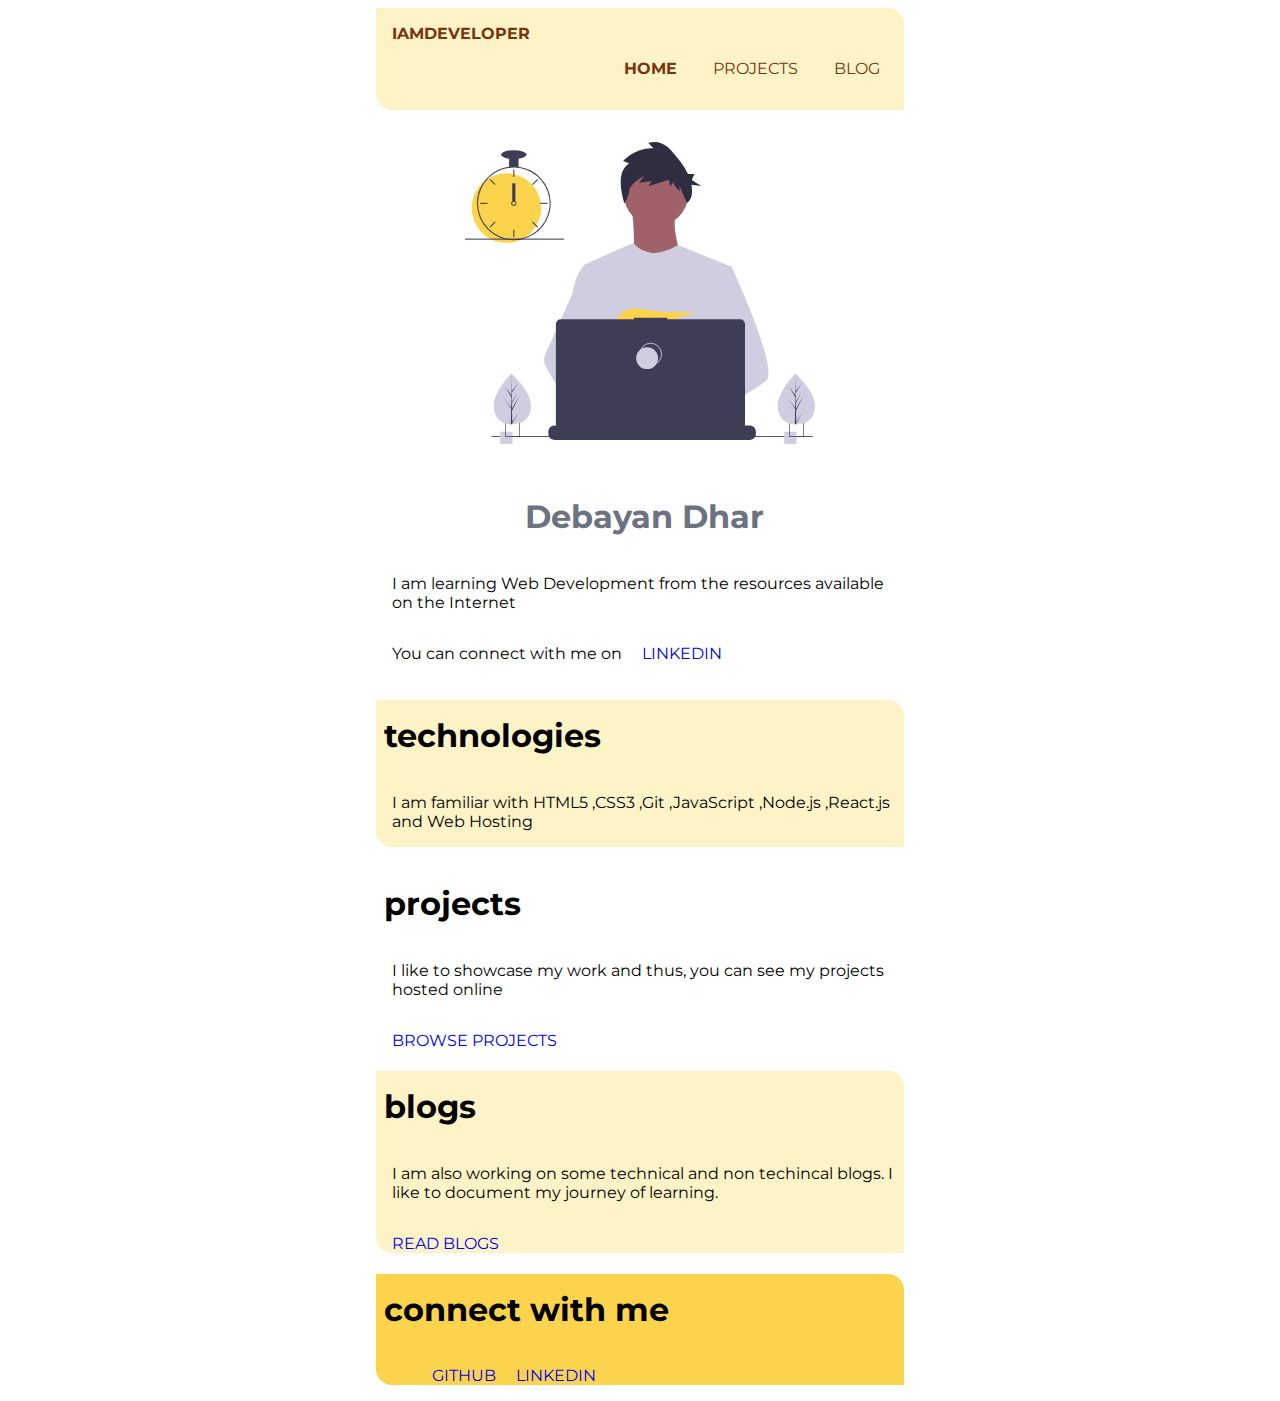
<file: index.html>
<!DOCTYPE html>
<html lang="en">
<head>
    <meta charset="UTF-8">
    <meta name="viewport" content="width=device-width, initial-scale=1.0">
    <title>Debayan Dhar</title>
</head>
<body>

    <link href="styles.css" rel='stylesheet'/>

    <nav class="navigation">
        <div class="start">IAMDEVELOPER</div> 
        <ol class="non-bullet">
            <li class="opt"><a class="link-active as" href="index.html">HOME</a></li>
            <li class="opt"><a class="link-active" href="projects.html">PROJECTS</a></li>
            <li class="opt"><a class="link-active" href="blogs.html">BLOG</a></li>
        </ol>
    </nav>
    <header class="hero">
        <img src="undraw_dev_productivity_umsq.svg">
        <h1 class="name">Debayan Dhar</h1>
    </header>
    
    <p>I am learning Web Development from the resources available on the Internet</p>
    <p>You can connect with me on <a href="https://www.linkedin.com/in/debayan-dhar-a05096129/">LINKEDIN</a> </p>

    <div class="first"> 
        <h1 class="hd">technologies</h1>
    <p>I am familiar with HTML5 ,CSS3 ,Git ,JavaScript ,Node.js ,React.js and Web Hosting</p>
    </div>
    <h1 class="hd">projects</h1>
    <p>I like to showcase my work and thus, you can see my projects hosted online </p>
    <a href="projects.html">BROWSE PROJECTS</a>

    <div class="second">
        <h1 class="hd">blogs</h1>
    <P>I am also working on some technical and non techincal blogs. I like to document my journey of learning.</P>
    <a href="blogs.html">READ BLOGS</a>
    </div>
    <footer>
        <h1 class="hd">connect with me</h1>
    <ul>
        <a href="https://github.com/DebayanDhar">GITHUB</a>
        <a href="https://www.linkedin.com/in/debayan-dhar-a05096129/">LINKEDIN</a>
    </ul>
</footer>
</body>
</html>
</file>
<file: styles.css>
@import url('https://fonts.googleapis.com/css2?family=Montserrat&display=swap');

body
{
    /*text-align: center;*/
    font-family: 'Montserrat', sans-serif;
    padding-left: 23rem;
    padding-right: 23rem;
    /*margin: auto;*/

}
.start
{
    text-align: left;
    font-weight: bold;
}
.non-bullet
{
    list-style: none;
    text-align: right;
   /* display: inline; */

    
}
nav
{
    background-color: #FEF3C7;
    padding: 1rem;
    color: #78350F;
    border-bottom-left-radius: 1rem;
    border-top-right-radius: 1rem ;
    /*max-width: 350rem;*/
}
nav .link-active
{
   color: #78350F ;
}
nav .as
{
    font-weight: bold;

}
.opt
{
    display: inline;
    text-align: right; 
    padding: 0.5rem;
    padding-bottom: 0rem;
}
img
{
    display:block;
max-width: 350px;
text-align: center; 
/*padding-left: 7.0rem;*/
padding-top: 2rem;
padding-bottom: 1rem; 
margin: auto; 
}
.hd
{
    text-align: left;
}
a
{
    text-decoration: none;
    padding-bottom: 1rem;
    padding-left: 1rem
}
header .name
{
    text-align: center;
    font-weight: bolder; 
    color: #6B7280   ; 
    font-size: 2em;
    /*    padding: 2.0rem;*/
}
 .first
{
    background-color: #FEF3C7   ;
    border-bottom-left-radius: 1rem;
    border-top-right-radius: 1rem;
}

 .second
 {
    background-color: #FEF3C7   ;
    border-bottom-left-radius: 1rem;
    border-top-right-radius: 1rem ;
 }
 footer
 {
     background-color: #FCD34D    ;
     border-bottom-left-radius: 1rem;
     border-top-right-radius: 1rem;
 }
 h1
 {
     padding-top: 1rem;
     padding-bottom: 1rem;
     padding-left: 0.5rem;
 }
 p
 {
     padding-left: 1rem;
     padding-bottom: 1rem;
 }
</file>
